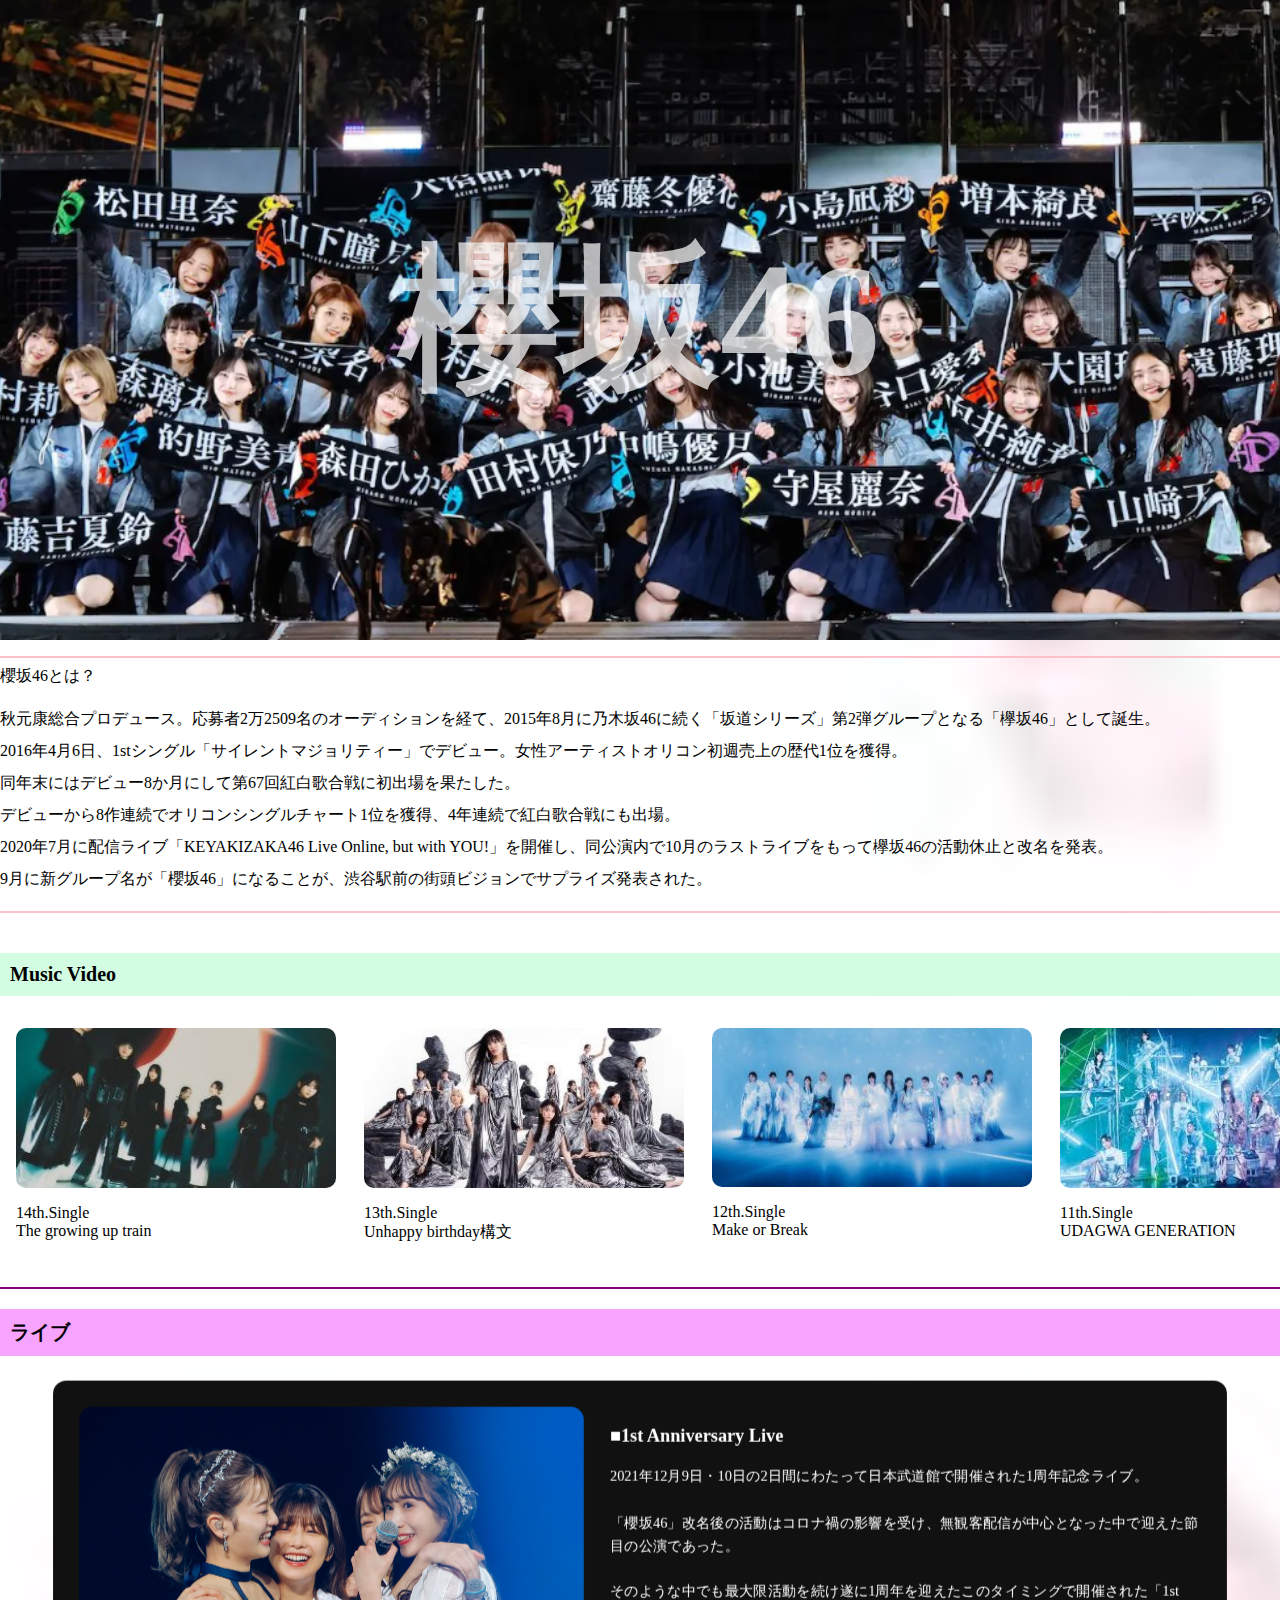
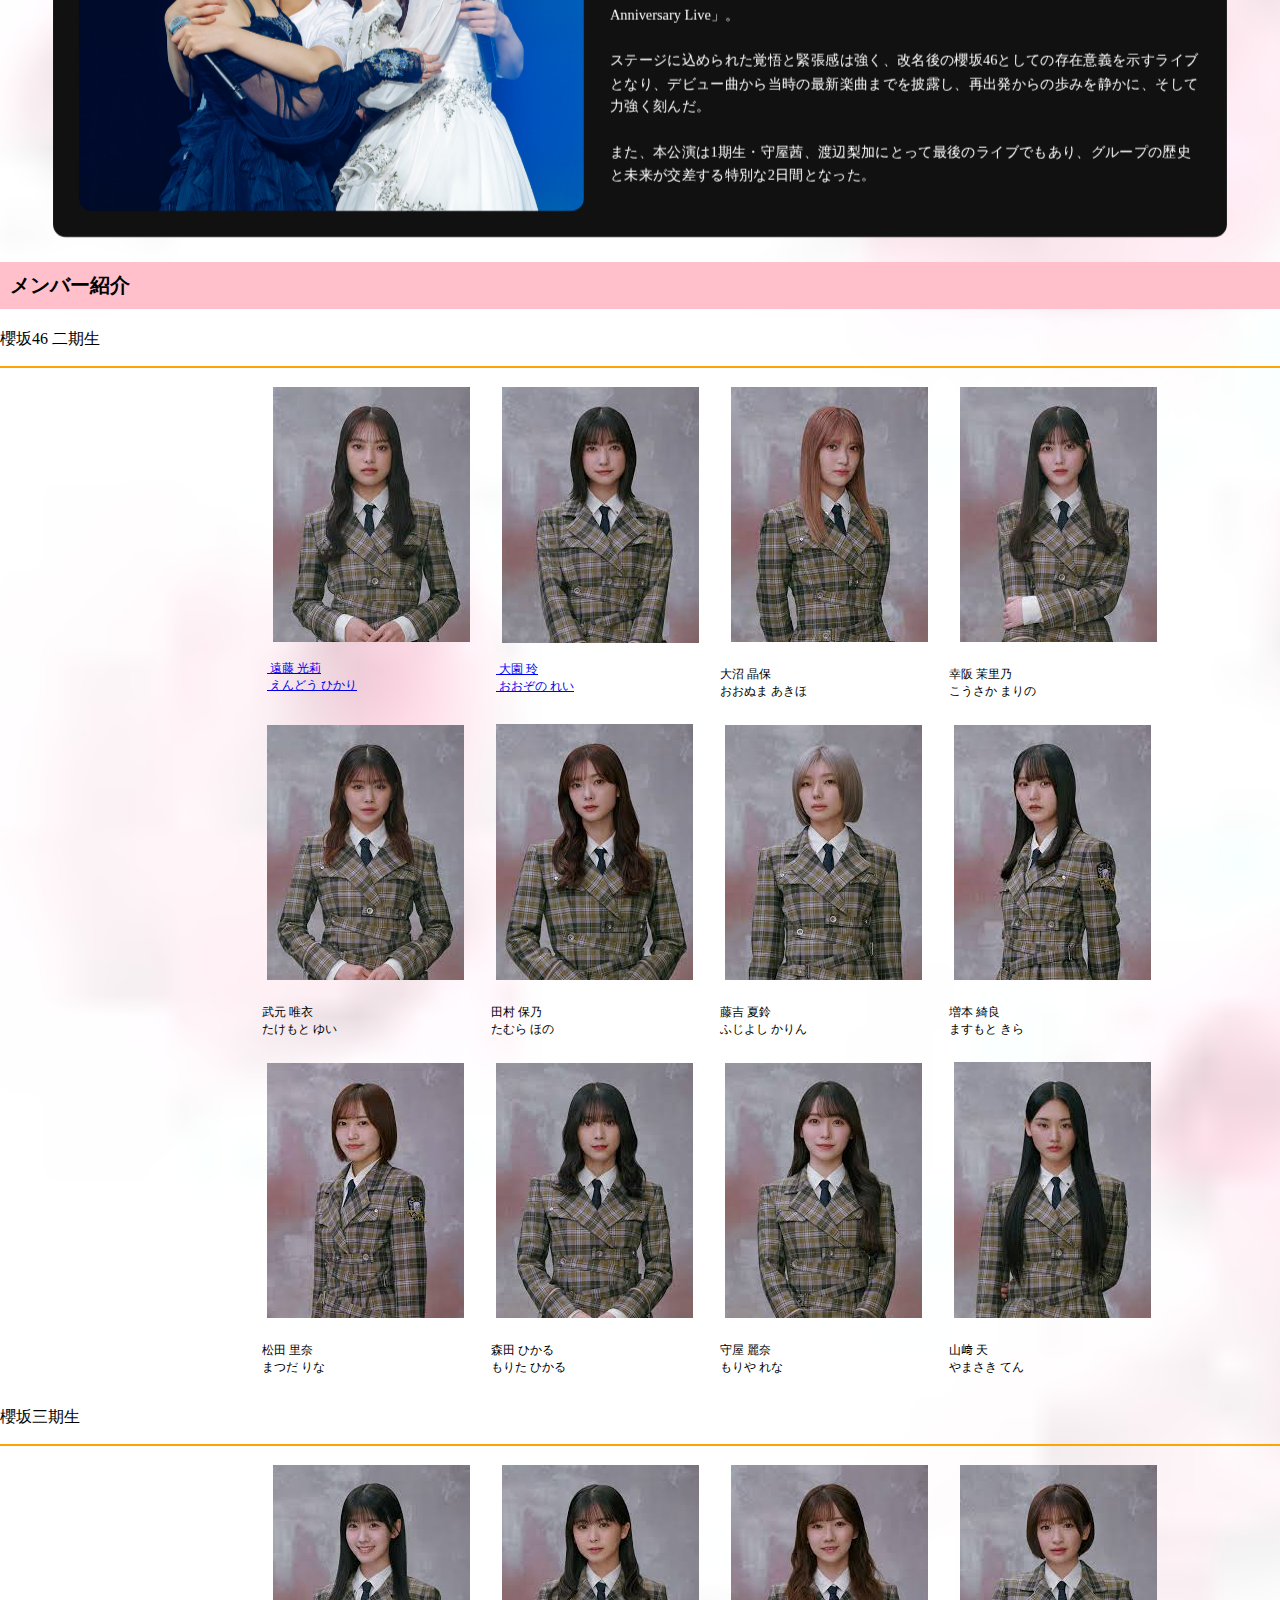
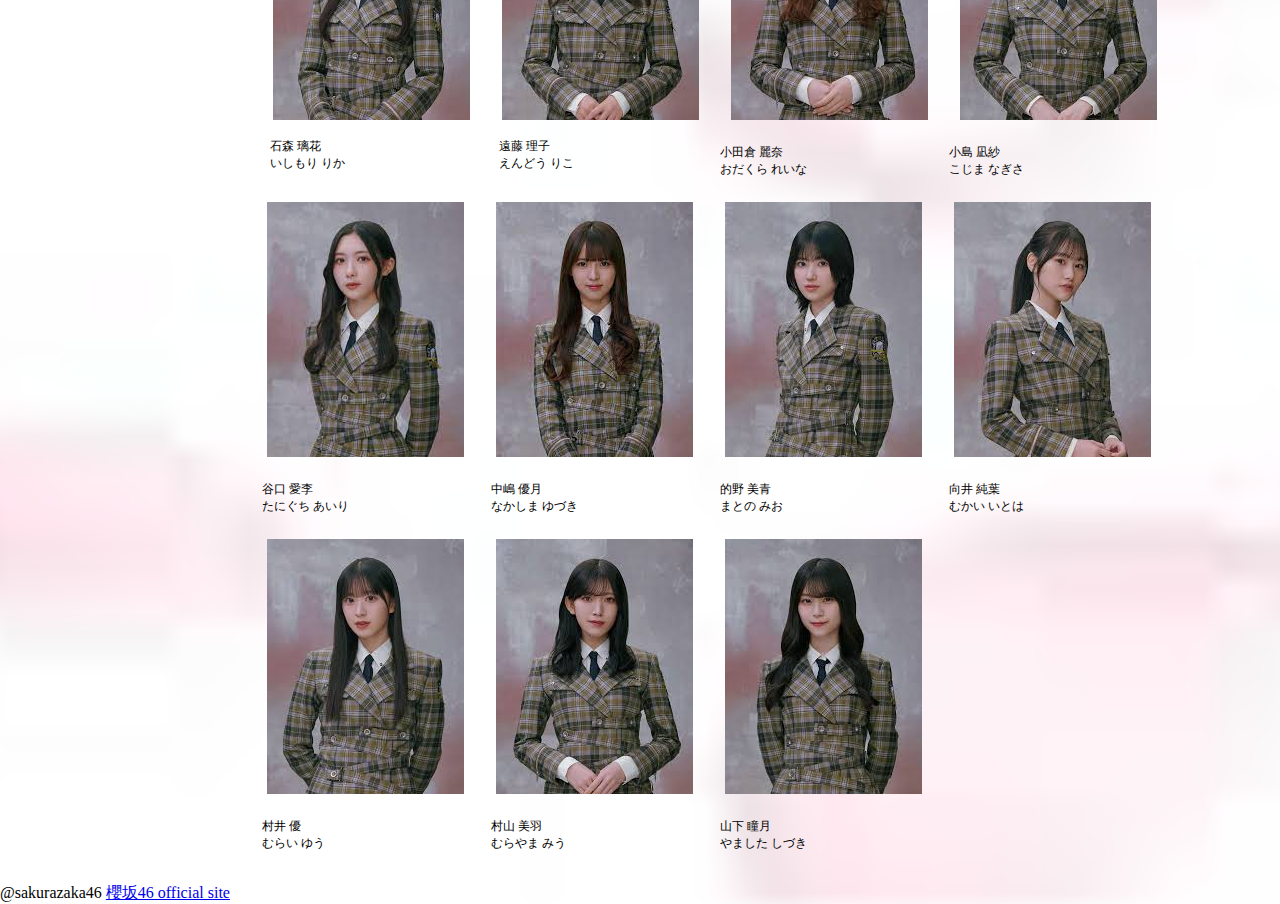
<file: index.html>
<!DOCTYPE html>
<html lang="ja">

<head>
  <meta charset="UTF-8">
  <meta name="viewport" content="width=device-width, initial-scale=1.0">
  <title>ファンサイト_櫻坂46</title>
  <link rel="stylesheet" href="style.css">
</head>

<body>
  <header>
    <h1><b>櫻坂46</b></h1>
  </header>
  <p>
    <hr color="pink">
    櫻坂46とは？
  </p>
  <p class="profile">
    秋元康総合プロデュース。応募者2万2509名のオーディションを経て、2015年8月に乃木坂46に続く「坂道シリーズ」第2弾グループとなる「欅坂46」として誕生。<br>
    2016年4月6日、1stシングル「サイレントマジョリティー」でデビュー。女性アーティストオリコン初週売上の歴代1位を獲得。<br>
    同年末にはデビュー8か月にして第67回紅白歌合戦に初出場を果たした。<br>
    デビューから8作連続でオリコンシングルチャート1位を獲得、4年連続で紅白歌合戦にも出場。<br>
    2020年7月に配信ライブ「KEYAKIZAKA46 Live Online, but with YOU!」を開催し、同公演内で10月のラストライブをもって欅坂46の活動休止と改名を発表。<br>
    9月に新グループ名が「櫻坂46」になることが、渋谷駅前の街頭ビジョンでサプライズ発表された。
  </p>

  <hr color="pink">
  <p class="music">
    Music Video
  </p>
  <ul>
  <li class="image-music">
      <a href="https://www.youtube.com/watch?v=Rk54JNn7Qw4" target="_blank"><img src="images/mv_photo/The_growing_up_train.jpg"></a>
      <p>14th.Single<br>The growing up train</p>
  </li>
  <li class="image-music">
      <a href="https://www.youtube.com/watch?v=hBfDlIN0WtI" target="_blank"><img src="images/mv_photo/Unhappy_birthday.jpg"></a>
      <p>13th.Single<br>Unhappy birthday構文</p>
  </li>
  <li class="image-music">
      <a href="https://www.youtube.com/watch?v=nTxTTZ0QLrI" target="_blank"><img src="images/mv_photo/make_or_break.jpg"></a>
      <p>12th.Single<br>Make or Break</p>
  </li>
  <li class="image-music">
      <a href="https://www.youtube.com/watch?v=qP52sh7PzYA" target="_blank"><img src="images/mv_photo/UDAGAWA.jpg"></a>
      <p>11th.Single<br>UDAGWA GENERATION</p>
  </li>
  <li class="image-music">
     <a href="https://www.youtube.com/watch?v=07JLD3d1-W0" target="_blank"><img src="images/mv_photo/I_want.jpg"></a>
     <p>10th.Single<br>I want tomorrow to come</p>
  </li>
  <li class="image-music">
     <a href="https://www.youtube.com/watch?v=Rs-Y9MtHsoo" target="_blank"><img src="images/mv_photo/zigouzitoku.jpg"></a>
     <p>9th.Single<br>自業自得</p>
  </li>
  <li class="image-music">
     <a href="https://www.youtube.com/watch?v=7xx66mR_HeE" target="_blank"><img src="images/mv_photo/ikumodo.jpg"></a>
     <p>8th.Single<br>何歳の頃に戻りたいのか</p>
  </li>
  <li class="image-music">
     <a href="https://www.youtube.com/watch?v=x_BjvhMW9TE" target="_blank"><img src="images/mv_photo/syonin.jpg"></a>
     <p>7th.Single<br>承認欲求</p>
  </li>
  <li class="image-music">
     <a href="https://www.youtube.com/watch?v=YJRFD1AdaUE" target="_blank"><img src="images/mv_photo/startover.jpg"></a>
     <p>6th.Single<br>Start Over!</p>
  </li>
  <li class="image-music">
     <a href="https://www.youtube.com/watch?v=zKLgrxHDgls" target="_blank"><img src="images/mv_photo/sakuraduki.jpg"></a>
     <p>5th.Single<br>桜月</p>
  </li>
  <li class="image-music">
     <a href="https://www.youtube.com/watch?v=3boaeE3dwMs" target="_blank"><img src="images/mv_photo/samidare.jpg"></a>
     <p>4th.Single<br>五月雨よ</p>
  </li>
  <li class="image-music">
     <a href="https://www.youtube.com/watch?v=drCopBcrxRM" target="_blank"><img src="images/mv_photo/nagaredama.jpg"></a>
     <p>3rd.Single<br>流れ弾</p>
  </li>
  <li class="image-music">
     <a href="https://www.youtube.com/watch?v=fPZ37t3nvco" target="_blank"><img src="images/mv_photo/ban.jpg"></a>
     <p>2nd.Single<br>BAN</p>
  </li>
  <li class="image-music">
     <a href="https://www.youtube.com/watch?v=fagRTasDcKo" target="_blank"><img src="images/mv_photo/nobafo.jpg"></a>
     <p>1st.Single<br>Nobody's fault</p>
  </li>
</ul>
<style>
  li{list-style: none;}
</style>

  <hr color="purple">
<p class="live">ライブ</p>
<br>
<div class="live-3d-wrapper">
  <div class="live-3d-box" id="liveBox">

    <!-- 1ページ目 -->
    <div class="live-face face1">
      <div class="live-content">
        <img src="images/live_photo/live_1stAniv.jpg" alt="">
        <div class="live-text">
          <h2>■1st Anniversary Live</h2>
          <p>
            2021年12月9日・10日の2日間にわたって日本武道館で開催された1周年記念ライブ。<br><br>
            「櫻坂46」改名後の活動はコロナ禍の影響を受け、無観客配信が中心となった中で迎えた節目の公演であった。<br><br>
            そのような中でも最大限活動を続け遂に1周年を迎えたこのタイミングで開催された「1st Anniversary Live」。<br><br>
            ステージに込められた覚悟と緊張感は強く、改名後の櫻坂46としての存在意義を示すライブとなり、デビュー曲から当時の最新楽曲までを披露し、再出発からの歩みを静かに、そして力強く刻んだ。<br><br>
            また、本公演は1期生・守屋茜、渡辺梨加にとって最後のライブでもあり、グループの歴史と未来が交差する特別な2日間となった。
          </p>
        </div>
      </div>
    </div>

    <!-- 2ページ目 -->
    <div class="live-face face2">
      <div class="live-content">
        <img src="images/live_photo/live_2ndAniv.jpg" alt="">
        <div class="live-text">
          <h2>■2nd YEAR ANNIVERSARY ～Buddies感謝祭～</h2>
          <p>
            2022年12月8日・9日の2日間にわたり、日本武道館にて開催された2周年記念ライブ。<br><br>
            改名から2周年という節目にあたる本公演は、グループのこれまでの歩みと現在地、そして今後への展望を示す重要なライブとなった。<br><br>
            コロナ渦を抜け、困難な状況の中で活動を続け、着実に進化してきたグループが、ファンへの感謝と共に次なるステージへ向かう決意を表明する場となった点において、2周年記念ライブは大きな意味を持つライブであった。<br><br>
            声出しこそ制限はあったものの、会場を埋め尽くすペンライトと拍手がステージを包み込み、メンバーとファンが確かに繋がっていることを実感できる空間が広がり、2年間で磨かれた表現力とグループの一体感が際立ち、櫻坂46が確実に進化していることを証明したライブであった。
          </p>
        </div>
      </div>
    </div>

    <!-- 3ページ目 -->
    <div class="live-face face3">
      <div class="live-content">
        <img src="images/live_photo/live_3rdAniv.jpg" alt="">
        <div class="live-text">
          <h2>■3rd YEAR ANNIVERSARY LIVE</h2>
          <p>
            2023年11月25日・26日の2日間にわたってzozoマリンスタジアムで開催された3周年記念ライブ。<br><br>
            グループとして初のスタジアム規模での周年ライブとなり、改名から3年を経て到達した新たなステージを象徴するライブだった。<br><br>
            野外スタジアムという開放的な空間での開催は、これまでの武道館公演とは大きく異なるスケール感を持ち、会場全体を包み込むペンライトの光景は圧巻であった。<br><br>
            声出しも段階的に解禁され始めた時期であり、ファンの歓声とともに作り上げられる空間は、コロナ禍を経た櫻坂46にとって新たな景色であった。<br><br>
            スケールの拡大に比例するようにパフォーマンスも一層洗練され、櫻坂46が次のステージへ進んだことを強く印象付ける2日間となった。
          </p>
        </div>
      </div>
    </div>

    <!-- 4ページ目 -->
    <div class="live-face face4">
      <div class="live-content">
        <img src="images/live_photo/live_4thAniv.jpg" alt="">
        <div class="live-text">
          <h2>■4th YEAR ANNIVERSARY LIVE</h2>
          <p>
            2024年11月23日・24日の2日間にわたり、京セラドーム大阪にて開催された4周年記念ライブ。<br><br>
            前年のスタジアム公演を経て実現したドームライブは、スケール・演出ともにさらに進化し、グループの成熟と自信を象徴する内容となった。<br><br>
            360度を埋め尽くす観客席と一体化する演出構成により、会場全体が一つの空間として機能していた。<br><br>
            圧倒的なスケール感の中でも揺るがないパフォーマンスと世界観は、4年間で築き上げてきた櫻坂46の強さそのもの。会場を包み込む歓声と光は、ここまで歩んできた時間の重みを物語っていた。<br><br>
            4周年ライブは、これまでの集大成であると同時に、さらなる未来へ踏み出す決意を示す公演であった。
          </p>
        </div>
      </div>
    </div>

  </div>
</div>
<br>
  <p class="p-member">メンバー紹介</p>
  <p class="p-name">
  <p>櫻坂46 二期生</p>
  <hr color="orange">
  <div class="memberprof">
    <table border="0">
      <tr>
        <td>
          <a href="member_page/endo_hikari.html">
          <img src="images/member_photo/endo.jpg" style="margin: 2px 14px;">
         <p><div style="margin-left: 8px;">
           &nbsp;遠藤 光莉
          <br>&nbsp;えんどう ひかり
          </div>
         </p>
        </td>
        <td>
          <a href="member_page/ozo_rei.html">
          <img src="images/member_photo/zono.jpg" style="margin: 2px 14px;">
          <p><div style="margin-left: 8px;">
           &nbsp;大園 玲
          <br>&nbsp;おおぞの れい
          </div>
          </p>
        </td>
        <td>
          <img src="images/member_photo/onuma.jpg" style="margin: 8px 14px;">
          <p>&nbsp;大沼 晶保
            <br>&nbsp;おおぬま あきほ
          </p>
        </td>
        <td>
          <img src="images/member_photo/kosaka.jpg" style="margin: 8px 14px;">
          <p>&nbsp;幸阪 茉里乃
            <br>&nbsp;こうさか まりの
          </p>
        </td>
      </tr>
      <tr>
        <td>
          <img src="images/member_photo/takemoto.jpg" style="margin: 8px 8px;">
          <p>&nbsp;武元 唯衣
            <br>&nbsp;たけもと ゆい
          </p>
        </td>
        <td>
          <img src="images/member_photo/hono.jpg" style="margin: 8px 8px;">
          <p>&nbsp;田村 保乃
            <br>&nbsp;たむら ほの
          </p>
        </td>
        <td>
          <img src="images/member_photo/karin.jpg" style="margin: 8px 8px;">
          <p>&nbsp;藤吉 夏鈴
            <br>&nbsp;ふじよし かりん
          </p>
        </td>
        <td>
          <img src="images/member_photo/masumoto.jpg" style="margin: 8px 8px;">
          <p>&nbsp;増本 綺良
            <br>&nbsp;ますもと きら
          </p>
        </td>
      </tr>
      <tr>
        <td>
          <img src="images/member_photo/matuda.jpg" style="margin: 8px 8px;">
          <p>&nbsp;松田 里奈
            <br>&nbsp;まつだ りな
          </p>
        </td>
        <td>
          <img src="images/member_photo/morita.jpg" style="margin: 8px 8px;">
          <p>&nbsp;森田 ひかる
            <br>&nbsp;もりた ひかる
          </p>
        </td>
        <td>
          <img src="images/member_photo/rena.jpg" style="margin: 8px 8px;">
          <p>&nbsp;守屋 麗奈
            <br>&nbsp;もりや れな
          </p>
        </td>
        <td>
          <img src="images/member_photo/ten.jpg" style="margin: 8px 8px;">
          <p>&nbsp;山﨑 天
            <br>&nbsp;やまさき てん
          </p>
        </td>
     </tr>
    </table>
  </div>
  <p>櫻坂三期生</p>
  <hr color="orange">
  <div class="memberprof">
    <table border="0">
      <tr>
        <td>
         <img src="images/member_photo/rika.jpg" style="margin: 2px 14px;">
         <p><div style="margin-left: 8px;">
           &nbsp;石森 璃花
          <br>&nbsp;いしもり りか
          </div>
         </p>
        </td>
        <td>
          <img src="images/member_photo/enriko.jpg" style="margin: 2px 14px;">
          <p><div style="margin-left: 8px;">
           &nbsp;遠藤 理子
          <br>&nbsp;えんどう りこ
          </div>
          </p>
        </td>
        <td>
          <img src="images/member_photo/odakura.jpg" style="margin: 8px 14px;">
          <p>&nbsp;小田倉 麗奈
            <br>&nbsp;おだくら れいな
          </p>
        </td>
        <td>
          <img src="images/member_photo/konnagi.jpg" style="margin: 8px 14px;">
          <p>&nbsp;小島 凪紗
            <br>&nbsp;こじま なぎさ
          </p>
        </td>
      </tr>
      <tr>
        <td>
          <img src="images/member_photo/airi.jpg" style="margin: 8px 8px;">
          <p>&nbsp;谷口 愛李
            <br>&nbsp;たにぐち あいり
          </p>
        </td>
        <td>
          <img src="images/member_photo/yudu.jpg" style="margin: 8px 8px;">
          <p>&nbsp;中嶋 優月
            <br>&nbsp;なかしま ゆづき
          </p>
        </td>
        <td>
          <img src="images/member_photo/matono.jpg" style="margin: 8px 8px;">
          <p>&nbsp;的野 美青
            <br>&nbsp;まとの みお
          </p>
        </td>
        <td>
          <img src="images/member_photo/itoha.jpg" style="margin: 8px 8px;">
          <p>&nbsp;向井 純葉
            <br>&nbsp;むかい いとは
          </p>
        </td>
      </tr>
      <tr>
        <td>
          <img src="images/member_photo/muraiyu.jpg" style="margin: 8px 8px;">
          <p>&nbsp;村井 優
            <br>&nbsp;むらい ゆう
          </p>
        </td>
        <td>
          <img src="images/member_photo/murayama.jpg" style="margin: 8px 8px;">
          <p>&nbsp;村山 美羽
            <br>&nbsp;むらやま みう
          </p>
        </td>
        <td>
          <img src="images/member_photo/sizuki.jpg" style="margin: 8px 8px;">
          <p>&nbsp;山下 瞳月
            <br>&nbsp;やました しづき
          </p>
        </td>
     </tr>
    </table>
  </div>
  </p>
</body>

<tr>
  <td>
    @sakurazaka46
  </td>
  <td>
    <a href="https://sakurazaka46.com/s/s46/?ima=0000" target="_blank">櫻坂46 official site</a>
  </td>
</tr>

</html>

<script>
let angle = 0;
const box = document.querySelector('.live-3d-box');

// ▼ 自動回転（3秒ごと）
let autoRotate = setInterval(() => {
  angle -= 90;
  box.style.transform = `rotateY(${angle}deg)`;
}, 3000);

// ▼ クリックしたら即回転
box.addEventListener('click', () => {
  angle -= 90;
  box.style.transform = `rotateY(${angle}deg)`;

  // クリックしたら自動回転をリセット（止まらないように）
  clearInterval(autoRotate);
  autoRotate = setInterval(() => {
    angle -= 90;
    box.style.transform = `rotateY(${angle}deg)`;
  }, 3000);
});
</script>
</file>
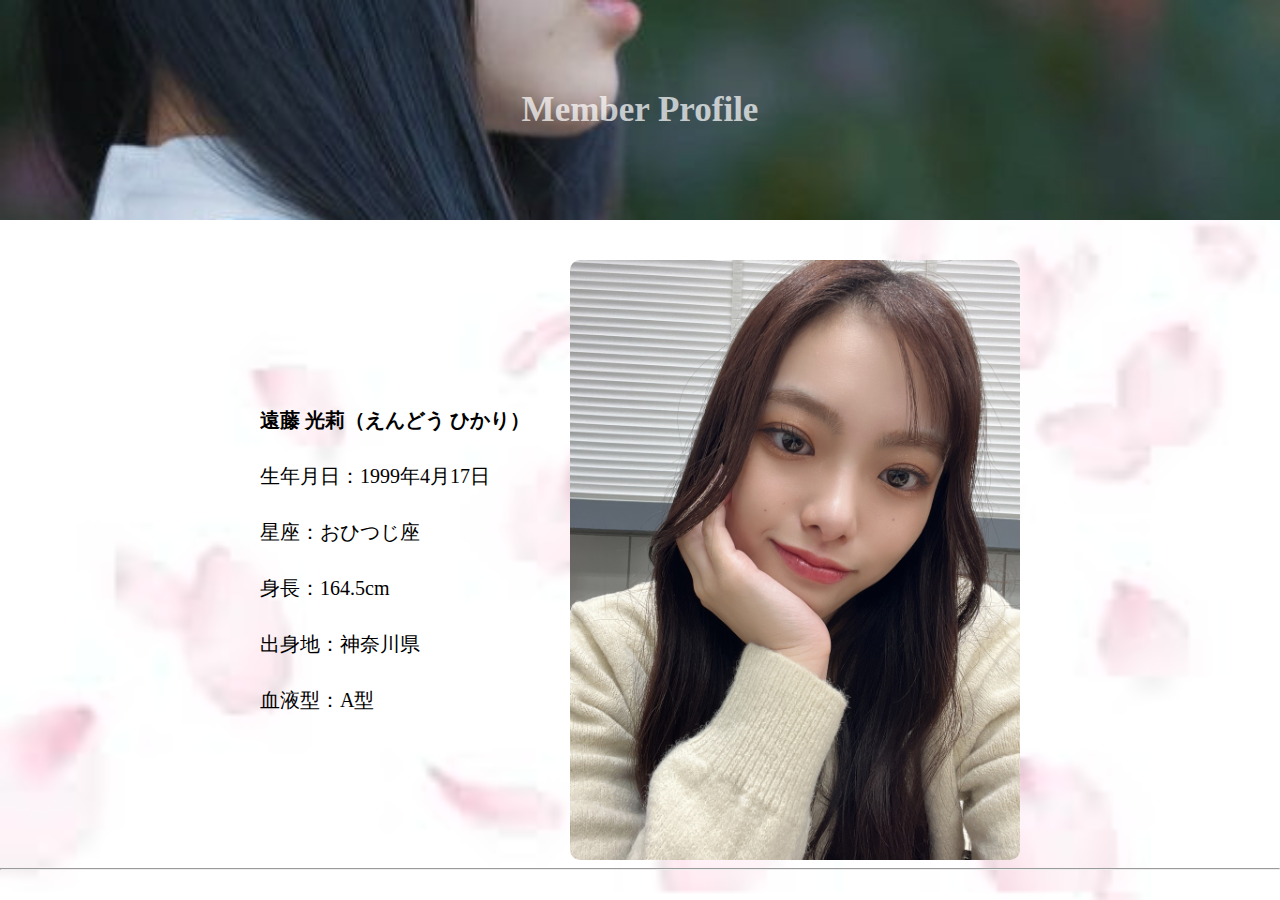
<file: member_page/endo_hikari.html>
<!DOCTYPE html>
<html lang="ja">

<head>
  <meta charset="UTF-8">
  <meta name="viewport" content="width=device-width, initial-scale=1.0">
  <title>遠藤 光莉</title>
  <link rel="stylesheet" href="../style.css">
  <link rel="stylesheet" href="member_style.css">
</head>

<body>
    <header>
        <h1 style="font-size: 35px; color: white;">
            <b>Member Profile</b>
        </h1>
    </header>

    <div class="profile-container">
        <div class="profile-text">
            <p><b>遠藤 光莉（えんどう ひかり）</b></p>
            <p>生年月日：1999年4月17日</p>
            <p>星座：おひつじ座</p>
            <p>身長：164.5cm</p>
            <p>出身地：神奈川県</p>
            <p>血液型：A型</p>
        </div>

        <img src="../images/member_photo/profile_endo_hikari.jpg" 
            alt="" 
            class="profile-photo">
    </div>

    <hr>
</body>
</html>
</file>
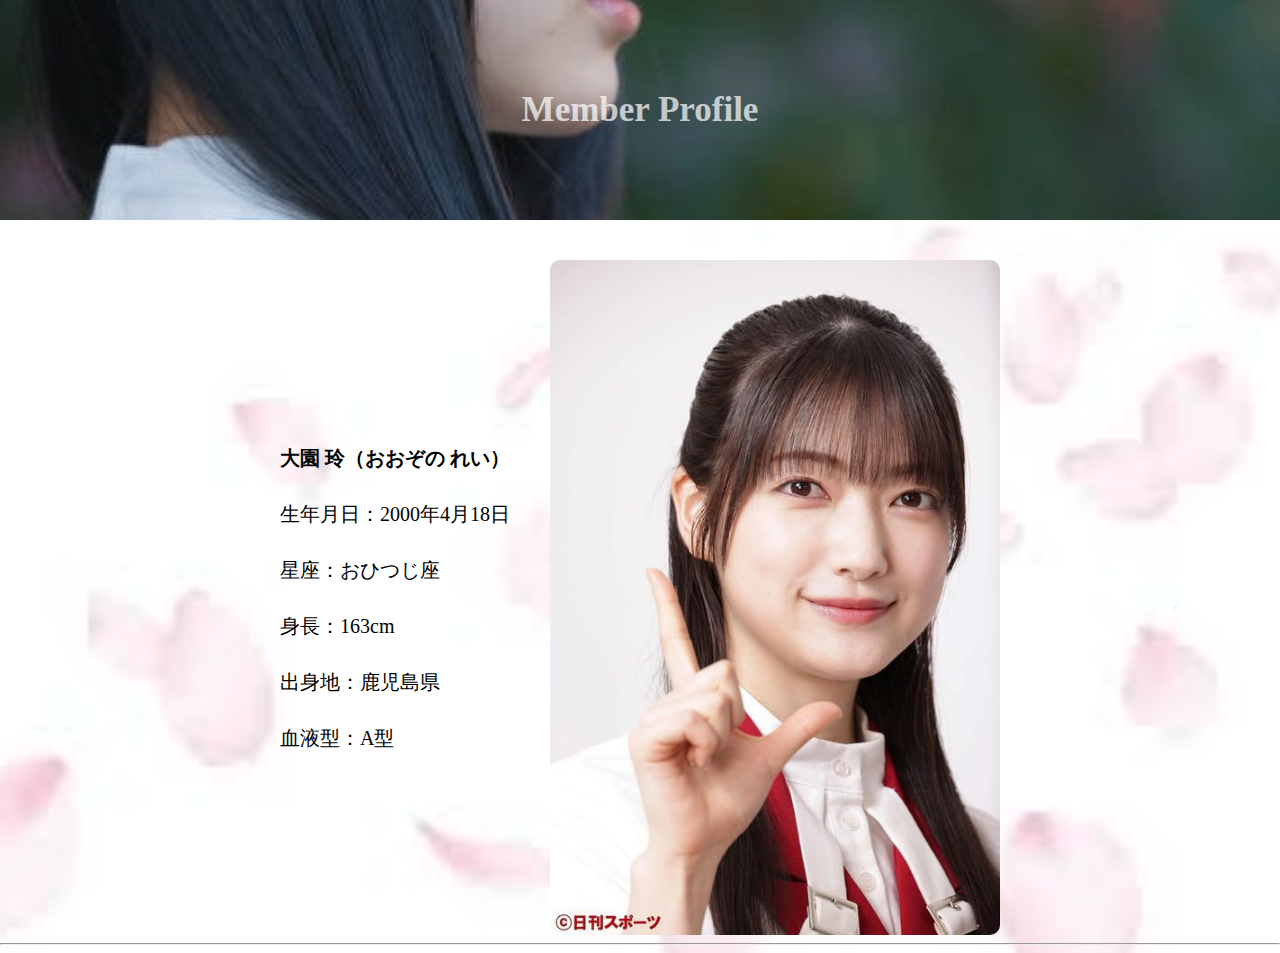
<file: member_page/ozo_rei.html>
<!DOCTYPE html>
<html lang="ja">

<head>
  <meta charset="UTF-8">
  <meta name="viewport" content="width=device-width, initial-scale=1.0">
  <title>大園 玲</title>
  <link rel="stylesheet" href="../style.css">
  <link rel="stylesheet" href="member_style.css">
</head>

<body>
    <header>
        <h1 style="font-size: 35px; color: white;">
            <b>Member Profile</b>
        </h1>
    </header>

    <div class="profile-container">
        <div class="profile-text">
            <p><b>大園 玲（おおぞの れい）</b></p>
            <p>生年月日：2000年4月18日</p>
            <p>星座：おひつじ座</p>
            <p>身長：163cm</p>
            <p>出身地：鹿児島県</p>
            <p>血液型：A型</p>
        </div>

        <img src="../images/member_photo/profile_ozono_rei.jpg" 
            alt="" 
            class="profile-photo">
    </div>

    <hr>
</body>
</html>
</file>
<file: style.css>
@charset "utf-8";

body{
  background-image: url(images/background_photo/image_background5.jpg);
  background-size: 140%;
}

header{
  height: 640px;
  background: url(images/another_photo/member2.png) center/cover;
}

h1{
  margin: 0;
  font-size: 160px;
  color: white;
  font-weight: bold;
  font-family: serif;
  text-align: center;
  line-height: 640px;
  opacity: 0.7;
}

.profile{
   font-family: "ヒラギノ角ゴ ProN W6";
   line-height: 32px;
}

.music{
   padding: 10px;
   font-family: "ヒラギノ角ゴ ProN W6";
   font-size: 20px;
   font-weight: bold;
   background: rgb(210, 253, 227);
   margin: 40px 0 32px 0;
}

.image-music{
  width: 200px;
  height: auto;
  margin: 0 80px;
  text-align: left;
  font-size: 16px;
}

ul{
  display: flex;
  overflow-x: scroll;
}

.live-image{
  display: inline-block;
  vertical-align: text-bottom;
}

.live-font{
  display: inline-block;
  width: 400px;
  margin-left: 15px;
}

.p-member{
   padding: 10px;
   font-family: "ヒラギノ角ゴ ProN W6";
   font-size: 20px;
   font-weight: bold;
   background: pink;
}

.live{
   padding: 10px;
   font-family: "ヒラギノ角ゴ ProN W6";
   font-size: 20px;
   font-weight: bold;
   background: rgb(247, 164, 255);
}

.p-name{
  font-family: "ヒラギノ角ゴ ProN W6";
}

.memberprof{
  margin: 0 0 8px 20%;
  text-align: left;
  /* font-family: "MS Mincho"; */
  font-size: 12px;
}

.copylight{
  font-size: 12px;
}

.live-3d-wrapper {
  width: 80%;
  max-width: 900px;
  height: 350px;
  margin: 40px auto;
  perspective: 1500px;
}

.live-3d-box {
  width: 100%;
  height: 100%;
  position: relative;
  transform-style: preserve-3d;
  transition: transform 1s;
}

.live-content {
  display: flex;
  height: 100%;
  gap: 20px;
}

.live-content img {
  height: 100%;
  width: auto;
  max-width: 45%;
  object-fit: cover;
  border-radius: 10px;
}

.live-face {
  position: absolute;
  width: 100%;
  height: 350px;
  backface-visibility: hidden;
  border-radius: 10px;
  overflow: hidden;
  background: #111;
  color: #fff;
  padding: 20px;
  box-sizing: border-box;
}

.live-text {
  font-size: 11px;
  line-height: 1.6;
}

.live-text h2 {
  font-size: 14px;
  margin-bottom: 10px;
}

/* 4面の配置（半径350px） */
.face1 { transform: rotateY(0deg) translateZ(350px); }
.face2 { transform: rotateY(90deg) translateZ(350px); }
.face3 { transform: rotateY(180deg) translateZ(350px); }
.face4 { transform: rotateY(270deg) translateZ(350px); }

/* ===== Responsive (スマホ対応) ===== */
* { box-sizing: border-box; }
img { max-width: 100%; height: auto; }
body { margin: 0; background-size: cover; background-position: center; }

@media (max-width: 768px) {
  header{
    height: 42vh;
    min-height: 240px;
  }
  h1{
    font-size: clamp(44px, 10vw, 88px);
    line-height: 1.05;
    padding: 0 12px;
    display: flex;
    align-items: center;
    justify-content: center;
    height: 100%;
  }

  /* 横並び -> 縦並び */
  .live-content{
    flex-direction: column;
    height: auto;
  }
  .live-content img{
    width: 100%;
    max-width: 100%;
    height: auto;
    object-fit: contain;
  }
  .live-font{
    width: 100%;
    margin-left: 0;
  }

  /* 左寄りを防ぐ */
  .memberprof{
    margin-left: 12px;
    margin-right: 12px;
  }
}

@media (max-width: 480px) {
  .music, .p-member, .live{ font-size: 18px; }
  .profile{ line-height: 1.8; }
  .live-text{ font-size: 12px; }
  .live-text h2{ font-size: 15px; }
}

/* Music Video のカードを大きく＆横スクロールで縮まないように */
ul{
  list-style: none;
  padding: 0 16px;
  margin: 0;
  display: flex;
  gap: 28px;
  overflow-x: auto;
}

.image-music{
  flex: 0 0 auto;     /* ← これが重要：小さく縮まない */
  width: 320px;       /* ← カード幅（好きに調整） */
  margin: 0;          /* ← 既存の margin:0 80px を打ち消す */
  text-align: left;
  font-size: 16px;
}

.image-music img{
  width: 100%;        /* カード幅いっぱいに */
  height: auto;
  display: block;
  border-radius: 10px;
}

/* ===== スマホ：メンバーの“名前エリア”の高さを揃える ===== */
@media (max-width: 768px){

  .memberprof table{
    display: block;
    width: 100%;
  }

  .memberprof tr{
    display: flex;
    flex-wrap: wrap;
    justify-content: space-between;
  }

  .memberprof td{
    width: 48%;           /* ← 常に2列固定 */
    margin-bottom: 20px;
  }

  .memberprof td img{
    width: 100%;
    aspect-ratio: 3 / 4;  /* 全員同じ比率 */
    object-fit: cover;
    margin: 0 !important;
    border-radius: 10px;
  }

  .memberprof td p,
  .memberprof td a,
  .memberprof td div{
    margin-top: 8px !important;
    font-size: 14px;
    line-height: 1.6;
  }
}

/* ===== Live：スマホは3Dを無効化して通常レイアウトにする ===== */
@media (max-width: 768px){

  .live-3d-wrapper{
    width: 92%;
    height: 460px;      /* 350→少し増やす */
    margin: 20px auto 40px auto;;
    perspective: 1200px; /* 任意：少し弱めて見やすく */
  }

  /* ← live-3d-box は transform を消さない！(回転が止まる) */
  .live-3d-box{
    height: 100%;
    position: relative;
  }

  .live-face{
    height: 460px;       /* wrapperと同じに */
    overflow: hidden;    /* 外に漏らさない */
  }

  .live-content{
    flex-direction: column;
    height: 100%;
    gap: 12px;
  }

  .live-content img{
    width: 100%;
    height: 55%;
    object-fit: cover;
  }

  .live-text{
    height: 45%;
    overflow-y: auto;    /* 文章が長い時は中だけスクロール */
    font-size: 12px;
    line-height: 1.8;
  }

  .live-text h2{
    font-size: 16px;
  }
}
</file>
<file: member_page/member_style.css>
@charset "utf-8";

header {
  display: flex;
  justify-content: center;
  align-items: center;
  height: 220px;
  background: url(../images/another_photo/member_header.png) 20% 10% / cover no-repeat;
}

.profile-container {
  display: flex;
  align-items: center;
  justify-content: center;
  gap: 40px;
  margin-top: 40px;
}

.profile-text {
  font-size: 20px;
  line-height: 1.8;
  text-align: left;
}

.profile-photo {
  width: 450px;
  height: auto;
  border-radius: 10px;
}
</file>
